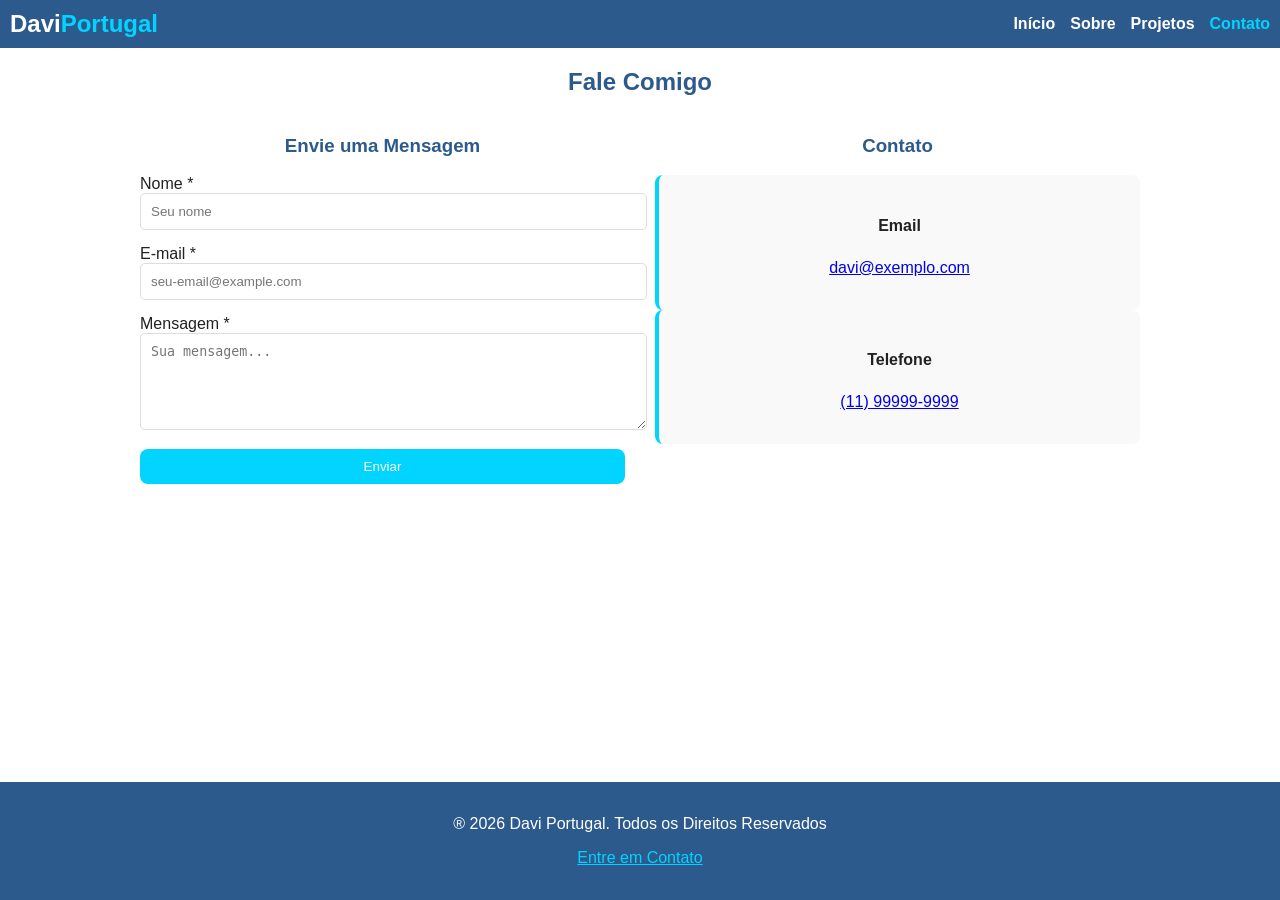
<file: pages/contato.html>
<!DOCTYPE html>
<html>
<head>
    <title>Contato ⁝ Davi Portugal</title>
    <meta charset="UTF-8">
    <meta name="viewport" content="width=device-width, initial-scale=1.0">
    <meta name="description" content="Entre em contato">
    <link rel="stylesheet" href="../css/style.css">
</head>

<body>
    <header class="topo">
        <div class="logo">
            <a href="../index.html">Davi<span>Portugal</span></a>
        </div>
        <nav class="menu">
            <a href="../index.html">Início</a>
            <a href="sobre.html">Sobre</a>
            <a href="projetos.html">Projetos</a>
            <a href="contato.html" class="ativo">Contato</a>
        </nav>
    </header>
    
    <section class="contato">
        <div class="container">
            <h2>Fale Comigo</h2>
            
            <div class="contato-content">
                
                <div class="formulario-wrapper">
                    <h3>Envie uma Mensagem</h3>
                    <form id="contactForm">
                        <div class="form-group">
                            <label for="nome">Nome *</label>
                            <input type="text" required id="nome" placeholder="Seu nome">
                        </div>

                        <div class="form-group">
                            <label for="email">E-mail *</label>
                            <input type="email" required id="email" placeholder="seu-email@example.com">
                        </div>

                        <div class="form-group">
                            <label for="mensagem">Mensagem *</label>
                            <textarea rows="5" required id="mensagem" placeholder="Sua mensagem..."></textarea>
                        </div>

                        <button type="submit" class="btn-enviar">Enviar</button>
                    </form>

                    <div id="formMessage" class="form-message"></div>
                </div>

                <div class="info-wrapper">
                    <h3>Contato</h3>

                    <div class="info-box">
                        <h4>Email</h4>
                        <p><a href="mailto:davi@exemplo.com">davi@exemplo.com</a></p>
                    </div>

                    <div class="info-box">
                        <h4>Telefone</h4>
                        <p><a href="tel:+5511999999999">(11) 99999-9999</a></p>
                    </div>
                </div>

            </div>
        </div>
    </section>

    <footer class="rodape">
        <p>® 2026 Davi Portugal. Todos os Direitos Reservados</p>
        <p><a href="contato.html">Entre em Contato</a></p>
    </footer>

<script src="../js/script.js"></script>
</body>
</html>
</file>
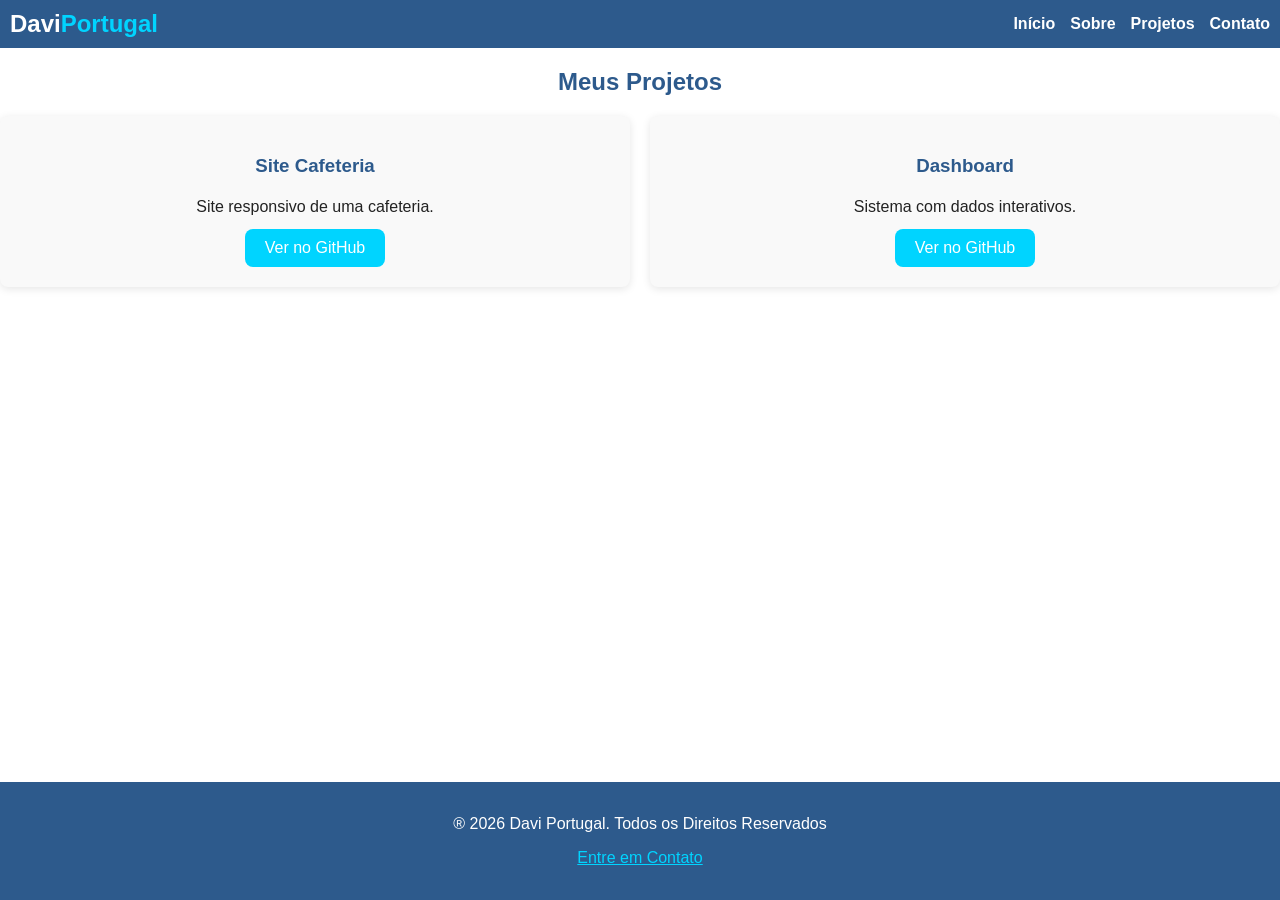
<file: pages/projetos.html>
<!DOCTYPE html>
<html>
<head>
    <title>Projetos ⁝ Davi Portugal</title>
    <meta charset="UTF-8">
    <meta name="viewport" content="width=device-width, initial-scale=1.0">
    <meta name="description" content="Meus projetos">
    <link rel="stylesheet" href="../css/style.css">
</head>

<body>
    <header class="topo">
        <div class="logo">
            <a href="../index.html">Davi<span>Portugal</span></a>
        </div>
        <nav class="menu">
            <a href="../index.html">Início</a>
            <a href="sobre.html">Sobre</a>
            <a href="projetos.html">Projetos</a>
            <a href="contato.html">Contato</a>
        </nav>
    </header>
    
    <section class="projetos">
        <h1>Meus Projetos</h1>
        <div id="container-projetos" class="projetos-grid"></div>
    </section>

    <footer class="rodape">
        <p>® 2026 Davi Portugal. Todos os Direitos Reservados</p>
        <p><a href="contato.html">Entre em Contato</a></p>
    </footer>

<script src="../js/script.js"></script>
<script src="../js/projetos.js"></script>
</body>
</html>
</file>
<file: css/style.css>
/* === GERAL === */
body, html {
    height: 100%;
    margin: 0;
    font-family: Arial, Helvetica, sans-serif;
    color: #222;
    background: #fff;
    text-align: center;
    display: flex;
    flex-direction: column;
}

main, section:not(.hero,.destaques,.sobre,.projetos,.contato) { flex: 1; }
header, footer { flex-shrink: 0; }

h1,h2,h3 { color: #2d5a8c; }
p { margin: 10px 0; line-height: 1.5; }

/* === HEADER === */
header {
    background: #2d5a8c;
    color: #fff;
    padding: 20px 0;
}

.topo {
    display: flex;
    justify-content: space-between;
    align-items: center;
    padding: 10px;
}

.menu { display: flex; gap: 15px; }

.logo a {
    color: #fff;
    text-decoration: none;
    font: bold 24px Arial;
}

.logo span,
nav.menu a:hover,
nav.menu a.ativo { color: #00d4ff; }

nav.menu a {
    color: #fff;
    text-decoration: none;
    font-weight: bold;
}

/* === HERO === */
.hero { background: #f5f5f5; padding: 60px 20px; }

.hero-content,
.sobre-content {
    display: flex;
    gap: 40px;
    max-width: 1200px;
    margin: auto;
    align-items: center;
}

.hero-text, .sobre-text { flex: 1; text-align: left; }
.hero-image { flex: 1; }

.hero img,
.sobre-image img {
    width: 100%;
    max-width: 300px;
    border-radius: 10px;
}

/* === BOTÕES === */
.btn-primario, .btn-secundario {
    padding: 10px 20px;
    border-radius: 8px;
    text-decoration: none;
    display: inline-block;
    transition: .3s;
}

.btn-primario { background: #00d4ff; color: #fff; }
.btn-secundario { border: 2px solid #2d5a8c; color: #2d5a8c; }

.btn-primario:hover, .btn-secundario:hover { opacity: .8; }

/* === GRID / CARDS === */
.cards, .projetos-grid, .skills {
    display: grid;
    gap: 20px;
    grid-template-columns: repeat(auto-fit, minmax(250px,1fr));
}

.card, .projeto, .skill, .info-box {
    background: #f9f9f9;
    padding: 20px;
    border-radius: 8px;
    transition: .3s;
}

.card, .projeto {
    box-shadow: 0 2px 8px rgba(0,0,0,.1);
}

.card:hover, .projeto:hover {
    transform: translateY(-5px);
    box-shadow: 0 5px 15px rgba(0,0,0,.15);
}

.skill, .info-box { border-left: 4px solid #00d4ff; }

/* === CONTATO === */
.contato-content {
    display: grid;
    grid-template-columns: repeat(2,1fr);
    gap: 30px;
    max-width: 1000px;
    margin: auto;
}

.form-group { text-align: left; margin-bottom: 15px; }

.form-group input,
.form-group textarea {
    width: 100%;
    padding: 10px;
    border: 1px solid #ddd;
    border-radius: 5px;
}

.btn-enviar {
    background: #00d4ff;
    color: #fff;
    border: none;
    padding: 10px;
    width: 100%;
    border-radius: 8px;
    cursor: pointer;
}

/* === FOOTER === */
footer {
    background: #2d5a8c;
    color: #fff;
    padding: 20px;
    margin-top: auto;
}

footer a { color: #00d4ff; }

/* === RESPONSIVO === */
@media (max-width: 768px) {
    .topo, .hero-content, .sobre-content { flex-direction: column; }
    .menu { flex-direction: column; }
    .contato-content { grid-template-columns: 1fr; }
}
</file>
